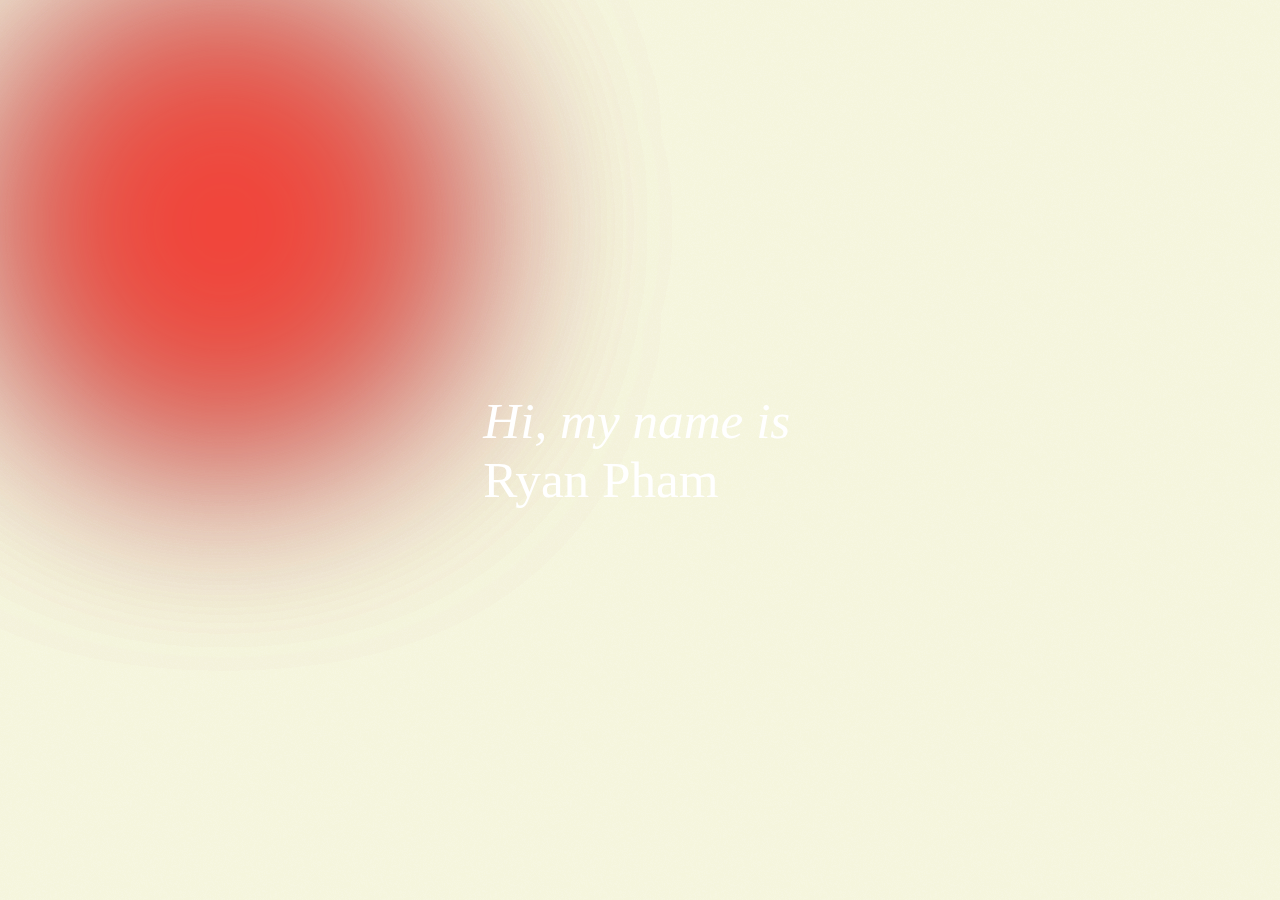
<file: project/index.html>
<!DOCTYPE html>
<html lang="en">
<head>
    <meta charset="UTF-8">
    <meta name="viewport" content="width=device-width, initial-scale=1.0">
    <title>Ryan Pham</title>
    <link rel="stylesheet" href="styles.css">
</head>
<body>

    <div class="circles">
        <div id="circle1"></div>
        <div id="circle2"></div>
        <div id="circle3"></div>
    </div>

        
    <main>
        <section>
            <h1 id="italics">Hi, my name is</h1>
            <h1>Ryan Pham</h1>
        </section>
    </main>

</body>
</html>
</file>
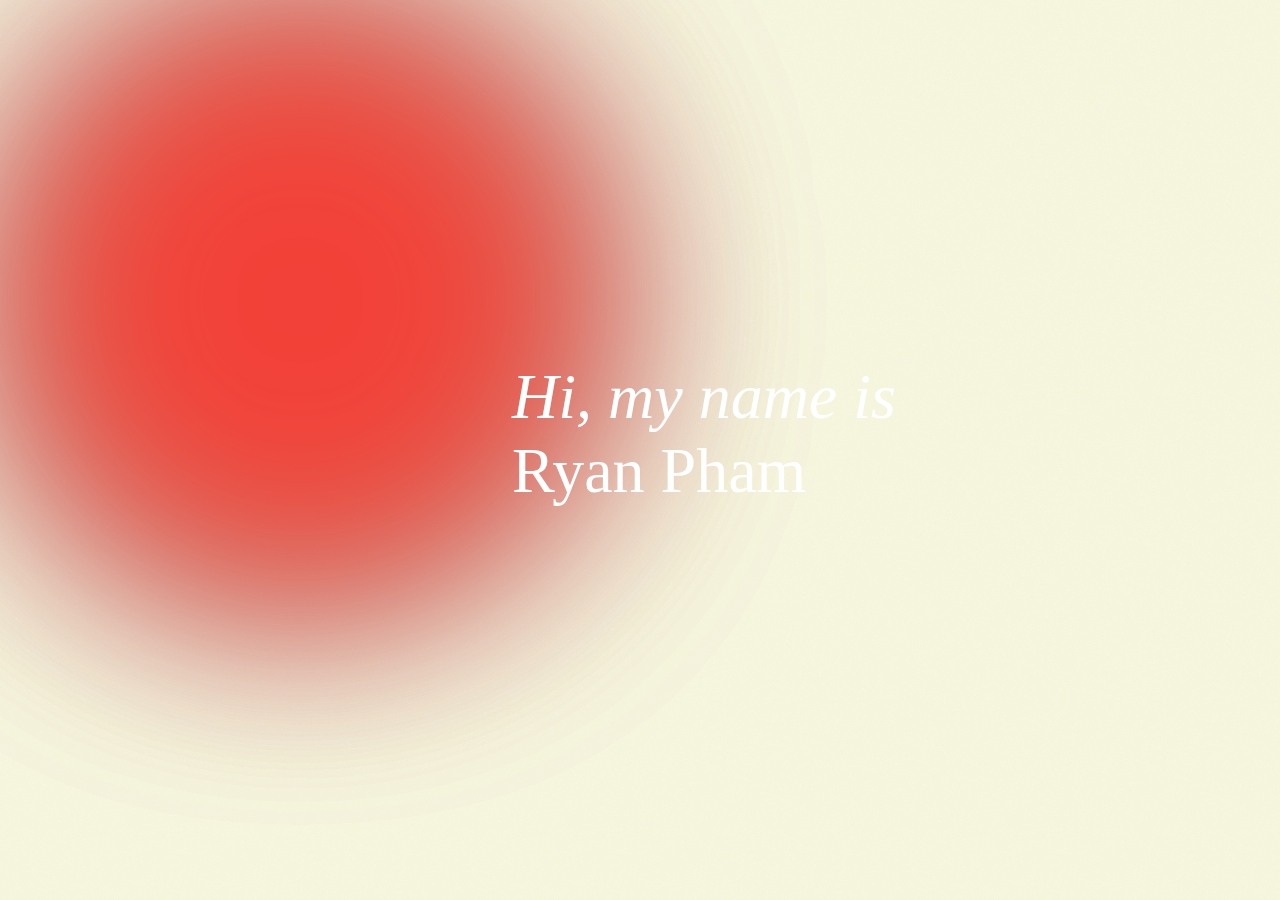
<file: archive/previndex/index.html>
<!DOCTYPE html>
<html lang="en">
<head>
    <meta charset="UTF-8">
    <meta name="viewport" content="width=device-width, initial-scale=1.0">
    <title>Ryan Pham</title>
    <link rel="stylesheet" href="styles.css">
</head>
<body>
    
    <section>
        <h1>Hi, my name is</h1>
        <h1 id="name">Ryan Pham</h1>
    </section>

    <div class="circles">
        <div id="circle1"></div>
        <div id="circle2"></div>
        <div id="circle3"></div>
    </div>


</body>
</html>
</file>
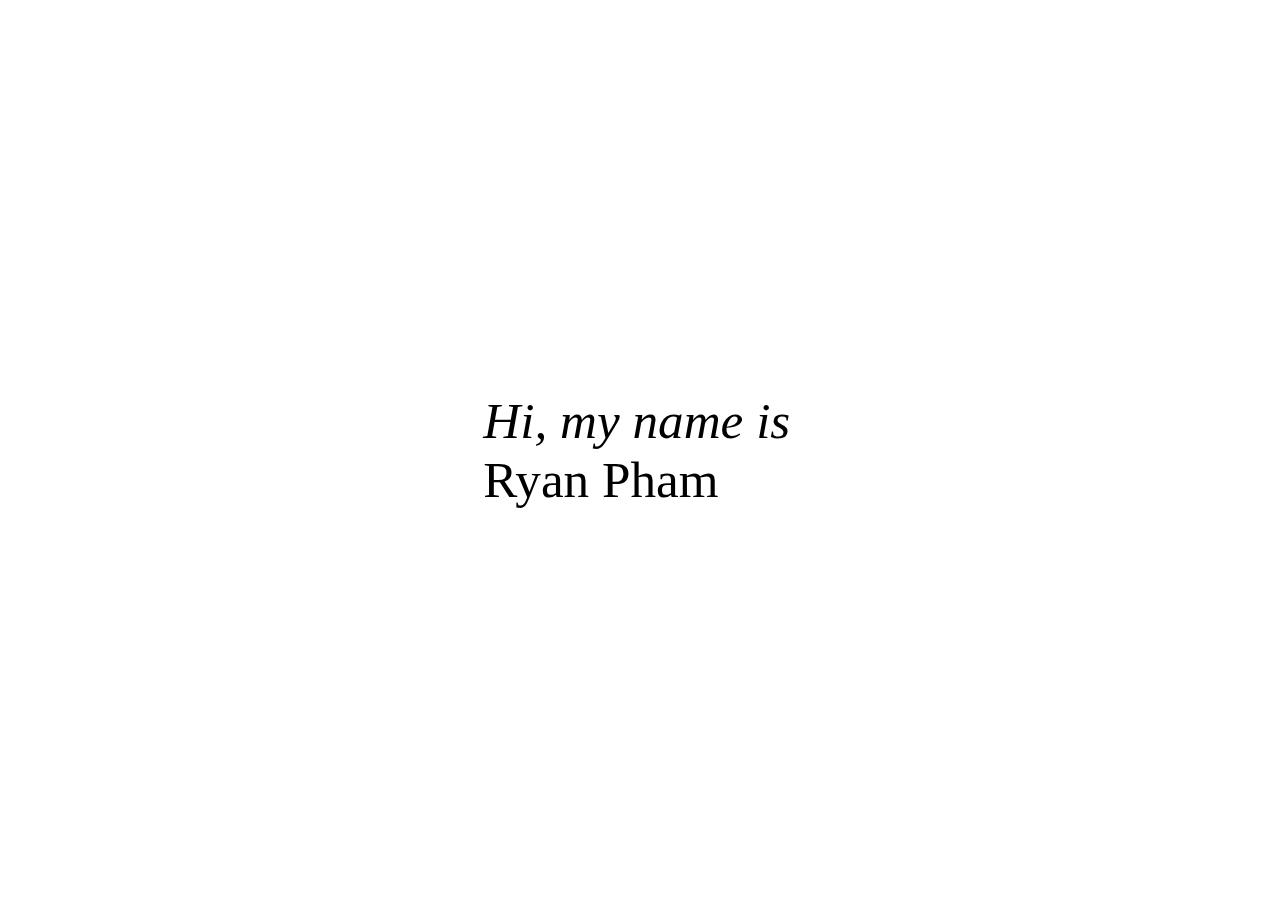
<file: new/scratch.html>
<!DOCTYPE html>
<html lang="en">
<head>
    <meta charset="UTF-8">
    <meta name="viewport" content="width=device-width, initial-scale=1.0">
    <title>Document</title>
    <link rel="stylesheet" href="stylesheet.css">
</head>
<body>

    <section>
        <main>
            <h1 id="italics">Hi, my name is</h1>
            <h1>Ryan Pham</h1>
        </main>    
    </section>


</body>
</html>
</file>
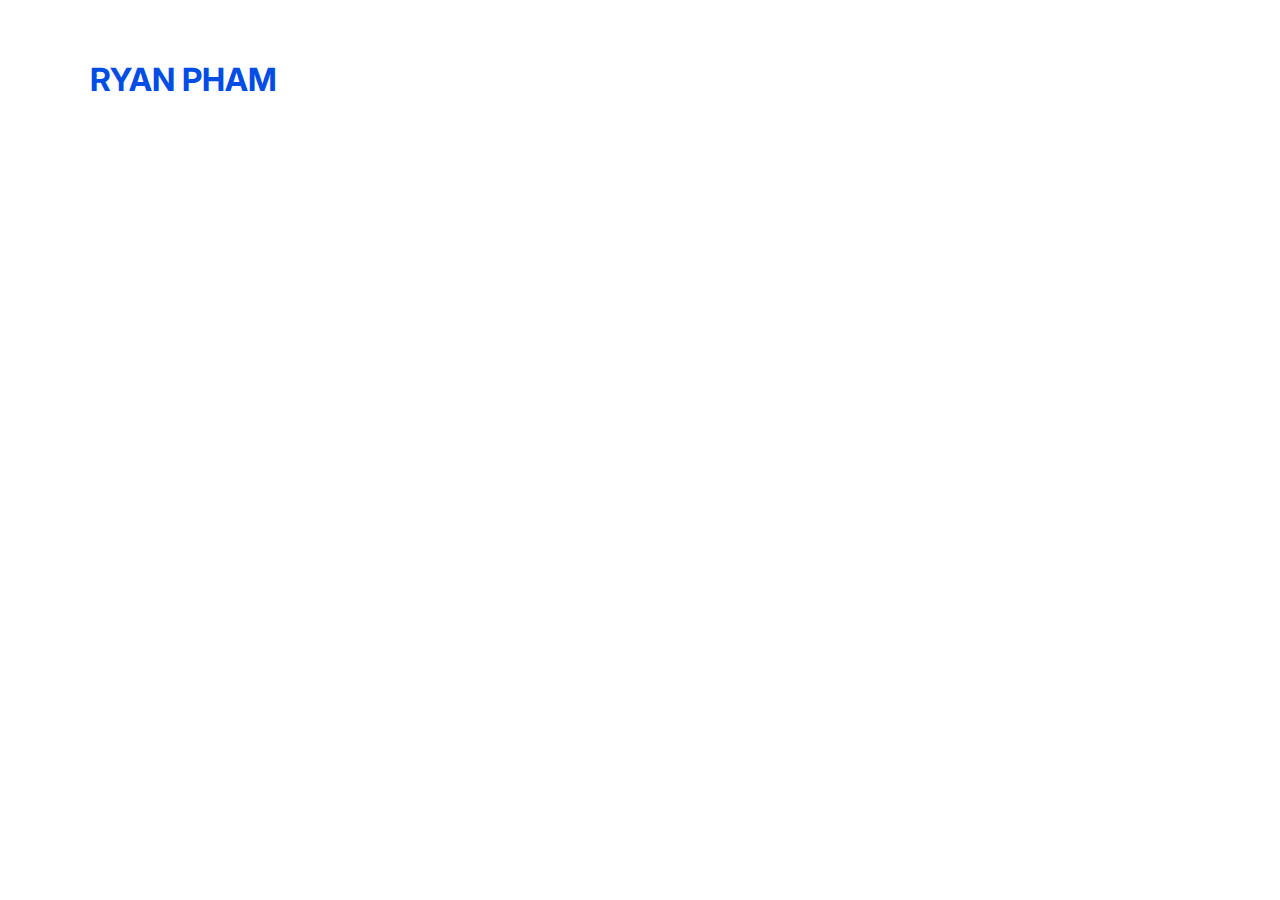
<file: sites/aboutme.html>
<!DOCTYPE html>
<html lang="en">
<head>
    <meta charset="UTF-8">
    <meta name="viewport" content="width=device-width, initial-scale=1.0">
    <title>About Me</title>
    <link rel="stylesheet" href="../stylesheets/style.css">
</head>
<body>
    <a id="title" class="bold" href="../index.html">RYAN PHAM</a>
</body>
</html>
</file>
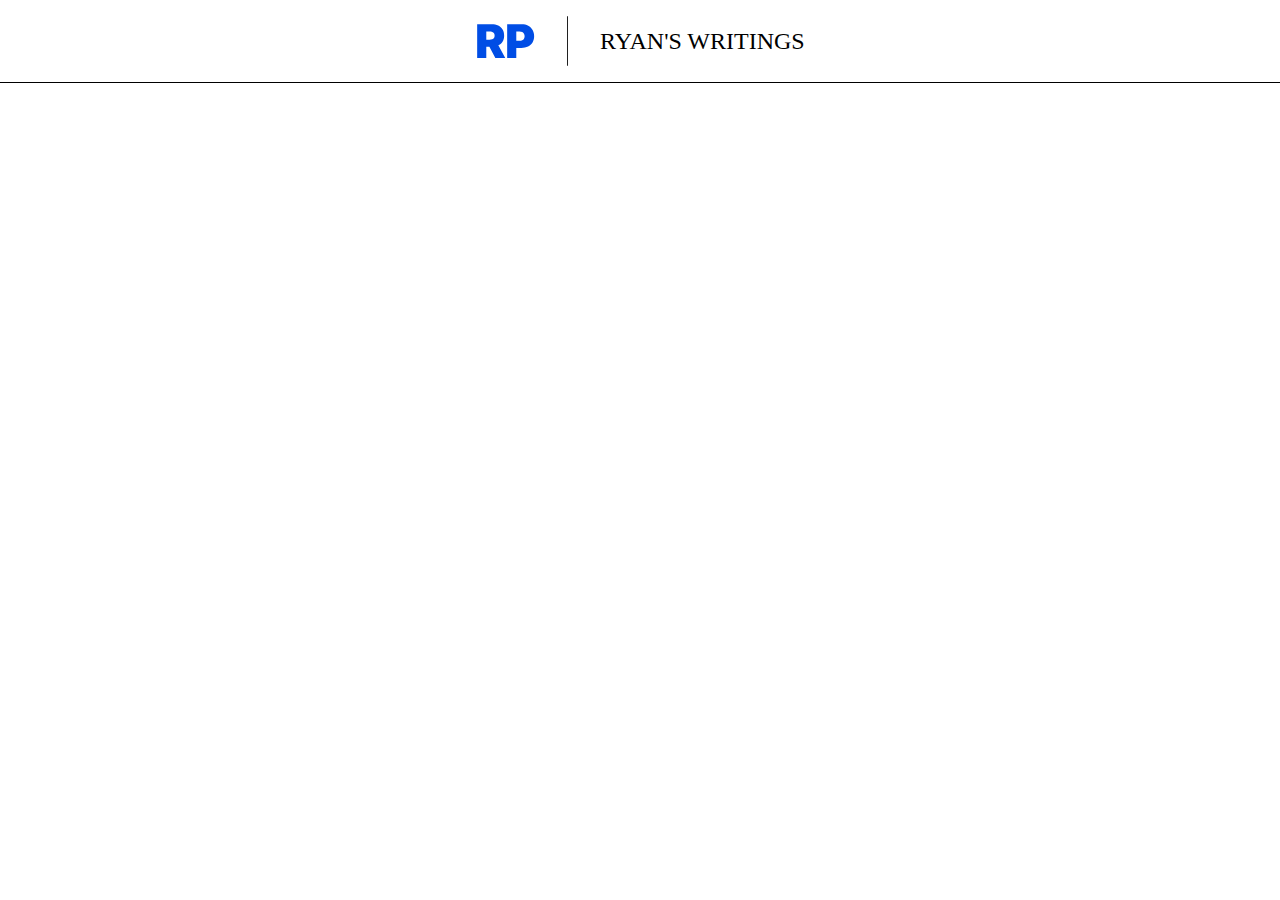
<file: sites/blog.html>
<!DOCTYPE html>
<html lang="en">
<head>
    <meta charset="UTF-8">
    <meta name="viewport" content="width=device-width, initial-scale=1.0">
    <title>Ryan's Writings</title>
    <link rel="stylesheet" href="../stylesheets/blog.css">
    <link rel="shortcut icon" href="../images/logo.svg" type="image/x-icon">
    <link rel="preconnect" href="https://fonts.googleapis.com">
    <link rel="preconnect" href="https://fonts.gstatic.com" crossorigin>
    <link href="https://fonts.googleapis.com/css2?family=Newsreader:ital,opsz,wght@0,6..72,200..800;1,6..72,200..800&display=swap" rel="stylesheet">
</head>
<body>
    <header>
        <img id="logo" src="../images/logo.svg" alt="">
        <img id="line" src="../images/line.svg" alt="">
        <p id="ryanswritings">RYAN'S WRITINGS</p>
    </header>

    <main>
        <div></div>


    </main>
</body>
</html>
</file>
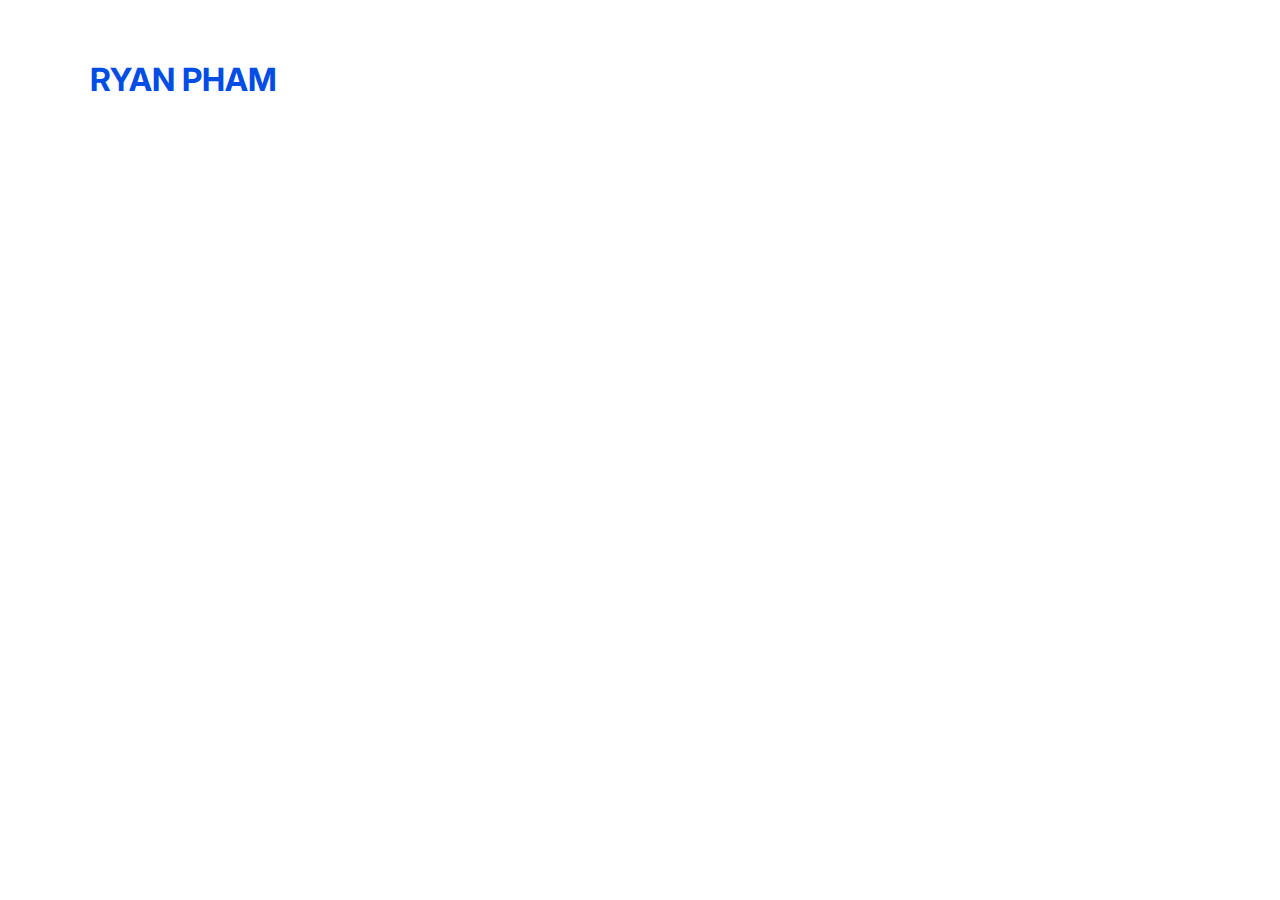
<file: sites/gallery.html>
<!DOCTYPE html>
<html lang="en">
<head>
    <meta charset="UTF-8">
    <meta name="viewport" content="width=device-width, initial-scale=1.0">
    <title>Gallery</title>
    <link rel="stylesheet" href="../stylesheets/style.css">
</head>
<body>
    <a id="title" class="bold" href="../index.html">RYAN PHAM</a>
</body>
</html>
</file>
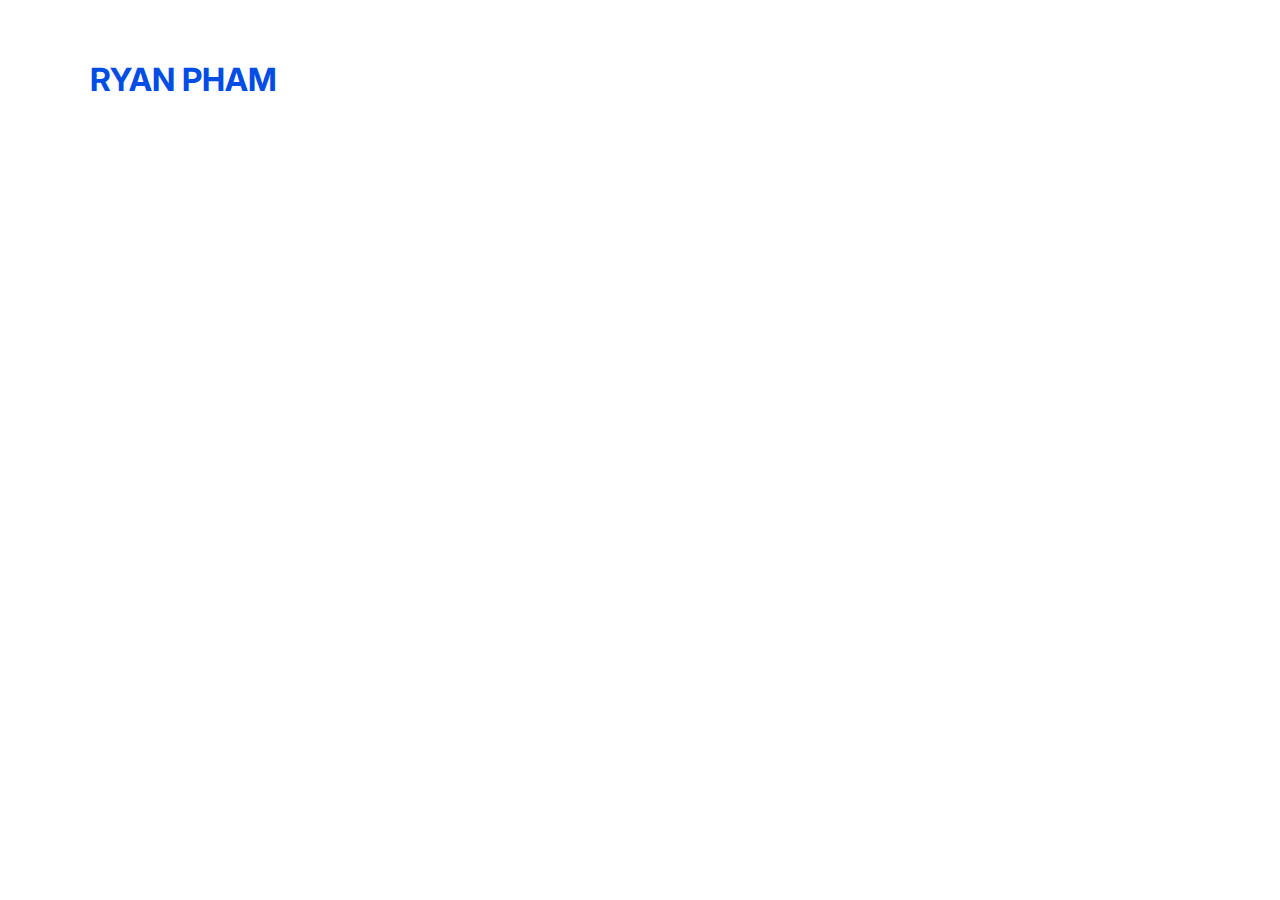
<file: sites/projects.html>
<!DOCTYPE html>
<html lang="en">
<head>
    <meta charset="UTF-8">
    <meta name="viewport" content="width=device-width, initial-scale=1.0">
    <title>Projects</title>
    <link rel="stylesheet" href="../stylesheets/style.css">
</head>
<body>
    <a id="title" class="bold" href="../index.html">RYAN PHAM</a>
</body>
</html>
</file>
<file: project/styles.css>
body {
    margin: 0;
    padding: 0;
    background-color: beige;
    background-image: url(noise-light.png);
    height: 100vh;
    width: 100vw;
    margin: 0;
    padding: 0;
    overflow: hidden;
}

main {
    display: flex;
    justify-content: center;
    align-items: center;
    height: 100vh;
    width: 100vw;
    z-index: 2;
    position: absolute;
}

section {
    width: 24.5vw;
    margin: auto;
}

h1 {
    font-weight: 400;
    font-size: 4vw;
    margin: 0;
    color: white;
}

#italics {
    font-style: italic;
}

/* CIRCLES */

#circle1, #circle2, #circle3 {
    background-color: rgba(52.06, 133.24, 255, 0.70);
    width: 35vw;
    height: 35vw;
    border-radius: 50%;
    filter: blur(100px);
    position: absolute;
}

@keyframes blueani {
    0% {
        left: 25vw;
        top: calc(100% - 35vw);
    }
    20% {
        left: 0%;
        top: calc(50% - 17.5vw);
    }
    40% {
        left: calc(50% - 17.5vw);
        top: calc(50% - 17.5vw);
        z-index: 1;
    }
    60% {
        left: calc(100% - 35vw);
        top: calc(50% - 17.5vw);
    }
    80% {
        left: 35vw;
        top: calc(50% - 17.5vw);
        z-index: 0;
    }
    100% {
        left: 25vw;
        top: calc(100% - 35vw);
        z-index: 0;        
    }
}

@keyframes orangeani {
    0% {
        left: 45vw;
        top: calc(100% - 35vw);
    }
    20% {
        left: calc(100% - 35vw);
        top: calc(50% - 17.5vw);
    }
    40% {
        left: calc(50% - 17.5vw);
        top: calc(50% - 17.5vw);
    }
    60% {
        left: 0vw;
        top: calc(50% - 17.5vw);
    }
    80% {
        left: calc(50% - 17.5vw);
        top: calc(50% - 17.5vw);
    }
    100% {
        left: 45vw;
        top: calc(100% - 35vw);
    }
}

@keyframes redani {
    0% {
        left: calc(50% - 17.5vw);
        top: 0%;
    }
    20% {
        left: calc(50% - 17.5vw);
        top: calc(50% - 17.5vw);
    }
    40% {
        left: calc(50% - 17.5vw);
        top: calc(50% - 17.5vw);
    }
    60% {
        left: calc(50% - 17.5vw);
        top: calc(50% - 17.5vw);
    }
    80% {
        left: calc(50% - 17.5vw);
        top: calc(50% - 17.5vw);
    }
    100% {
        left: calc(50% - 17.5vw);
        top: 0%;
    }
}

#circle1 {
    animation: blueani;
    animation-duration: 15s;
    animation-iteration-count: infinite;
}

#circle2 {
    background: rgba(255, 125.16, 5.31, 0.70);
    animation: orangeani;
    animation-duration: 15s;
    animation-iteration-count: infinite;
}

#circle3 {
    background: rgba(255, 34, 47.26, 0.70);    
    animation: redani;
    animation-duration: 15s;
    animation-iteration-count: infinite;
}


.circles {
    position: absolute;
    width: 100%;
    height: 100%;
    left: 0;
    top: 0;
    z-index: 1;
}
</file>
<file: archive/previndex/styles.css>
h1 {
    color: white;
    font-weight: normal;
    font-size: 4em;
    font-style: italic;
    margin: 0;
    width: 600px;
}

#name {
    font-style: normal;
}

section {
    text-align: left;
    position: absolute;
    left: 40%;
    top: 40%;
    width: 600px;
    z-index: 2;
}


body {
    background-color: beige;
    background-image: url(noise-light.png);
    height: 100vh;
    width: 100%;
    margin: 0;
    padding: 0;
    overflow: hidden;
}

#circle1, #circle2, #circle3 {
    background-color: rgba(52.06, 133.24, 255, 0.70);
    width: 600px;
    height: 600px;
    border-radius: 50%;
    filter: blur(100px);
    position: absolute;
}

@keyframes blueani {
    0% {
        left: 25vw;
        top: 35vh;
    }
    20% {
        left: 0vw;
        top: 15vh;
    }
    40% {
        left: 35vw;
        top: 15vh;
        z-index: 1;
    }
    60% {
        left: 70vw;
        top: 15vh;
        width: 600px;
        height: 600px;

    }
    80% {
        left: 35vw;
        top: 15vh;
        z-index: 0;
        width: 700px;
        height: 700px;
    }
    100% {
        left: 25vw;
        top: 35vh;
        z-index: 0;        
        width: 600px;
        height: 600px;
    }
}

@keyframes orangeani {
    0% {
        left: 45vw;
        top: 45vh;
    }
    20% {
        left: 70vw;
        top: 15vh;
    }
    40% {
        left: 35vw;
        top: 15vh;
    }
    60% {
        left: 0vw;
        top: 15vh;
        width: 600px;
        height: 600px;
    }
    80% {
        left: 35vw;
        top: 15vh;
        width: 700px;
        height: 700px;
    }
    100% {
        left: 45vw;
        top: 45vh;
        width: 600px;
        height: 600px;
    }
}

@keyframes redani {
    0% {
        left: 35vw;
        top: -5vh;
    }
    20% {
        left: 35vw;
        top: 15vh;
    }
    40% {
        left: 35vw;
        top: 15vh;
    }
    60% {
        left: 35vw;
        top: 15vh;
    }
    80% {
        left: 35vw;
        top: 15vh;
    }
    100% {
        left: 35vw;
        top: -5vh;
    }
}

#circle1 {
    animation: blueani;
    animation-duration: 15s;
    animation-iteration-count: infinite;
}

#circle2 {
    background: rgba(255, 125.16, 5.31, 0.70);
    animation: orangeani;
    animation-duration: 15s;
    animation-iteration-count: infinite;
}

#circle3 {
    background: rgba(255, 34, 47.26, 0.70);    
    animation: redani;
    animation-duration: 15s;
    animation-iteration-count: infinite;
}

html {
    width: 100%;
}

.circles {
    position: absolute;
    width: 100vw;
    height: 0;
    margin: 0;
}
</file>
<file: new/stylesheet.css>
body {
    margin: 0;
    padding: 0;
}

section {
    display: flex;
    justify-content: center;
    align-items: center;
    height: 100vh;
    width: 100vw;
}

main {
    width: 24.5vw;
    margin: auto;
}

h1 {
    font-weight: 400;
    font-size: 4vw;
    margin: 0;
}

#italics {
    font-style: italic;
}
</file>
<file: stylesheets/style.css>
@import url('https://fonts.googleapis.com/css2?family=Inter:wght@100..900&display=swap');

:root {
    --darkblue: #004DE5;
}

* {
    padding: 0;
    margin: 0;
    font-family: "Inter", sans-serif;
}

a {
    text-decoration: none;
    color: var(--darkblue);
}

.bold {
    font-weight: 700;
}

#title {
    font-size: 32px;
    position: absolute;
    transform: translate(90px, 60px)
}

nav {
    display: flex;
    flex-direction: column;
    position: absolute;
    top: 50%;
    transform: translateY(-50%);
}

nav a {
    font-size: 90px;
    width: 100vw;
    padding-left: 90px;
    padding-top: calc(45px / 2);
    padding-bottom: calc(45px / 2);
}

nav a:hover {
    color: white;
    background-color: var(--darkblue);
}
</file>
<file: stylesheets/blog.css>
@font-face {
    font-family: "Big Caslon";
    src: url(../fonts/BigCaslon.ttf);
}

* {
    margin: 0;
    padding: 0;
}

header {
    display: flex;
    justify-content: center;
    align-items: center;
    gap: 32px;
    border-bottom: 1px black solid;
    padding: 16px;
}

#logo {
    height: 50px;
}

#line {
    height: 50px;
}

#ryanswritings {
    font-family: "Big Caslon";
    font-size: 24px;
}

.blogpage {
    padding: 50px;
    font-family: "Newsreader";
}
</file>
